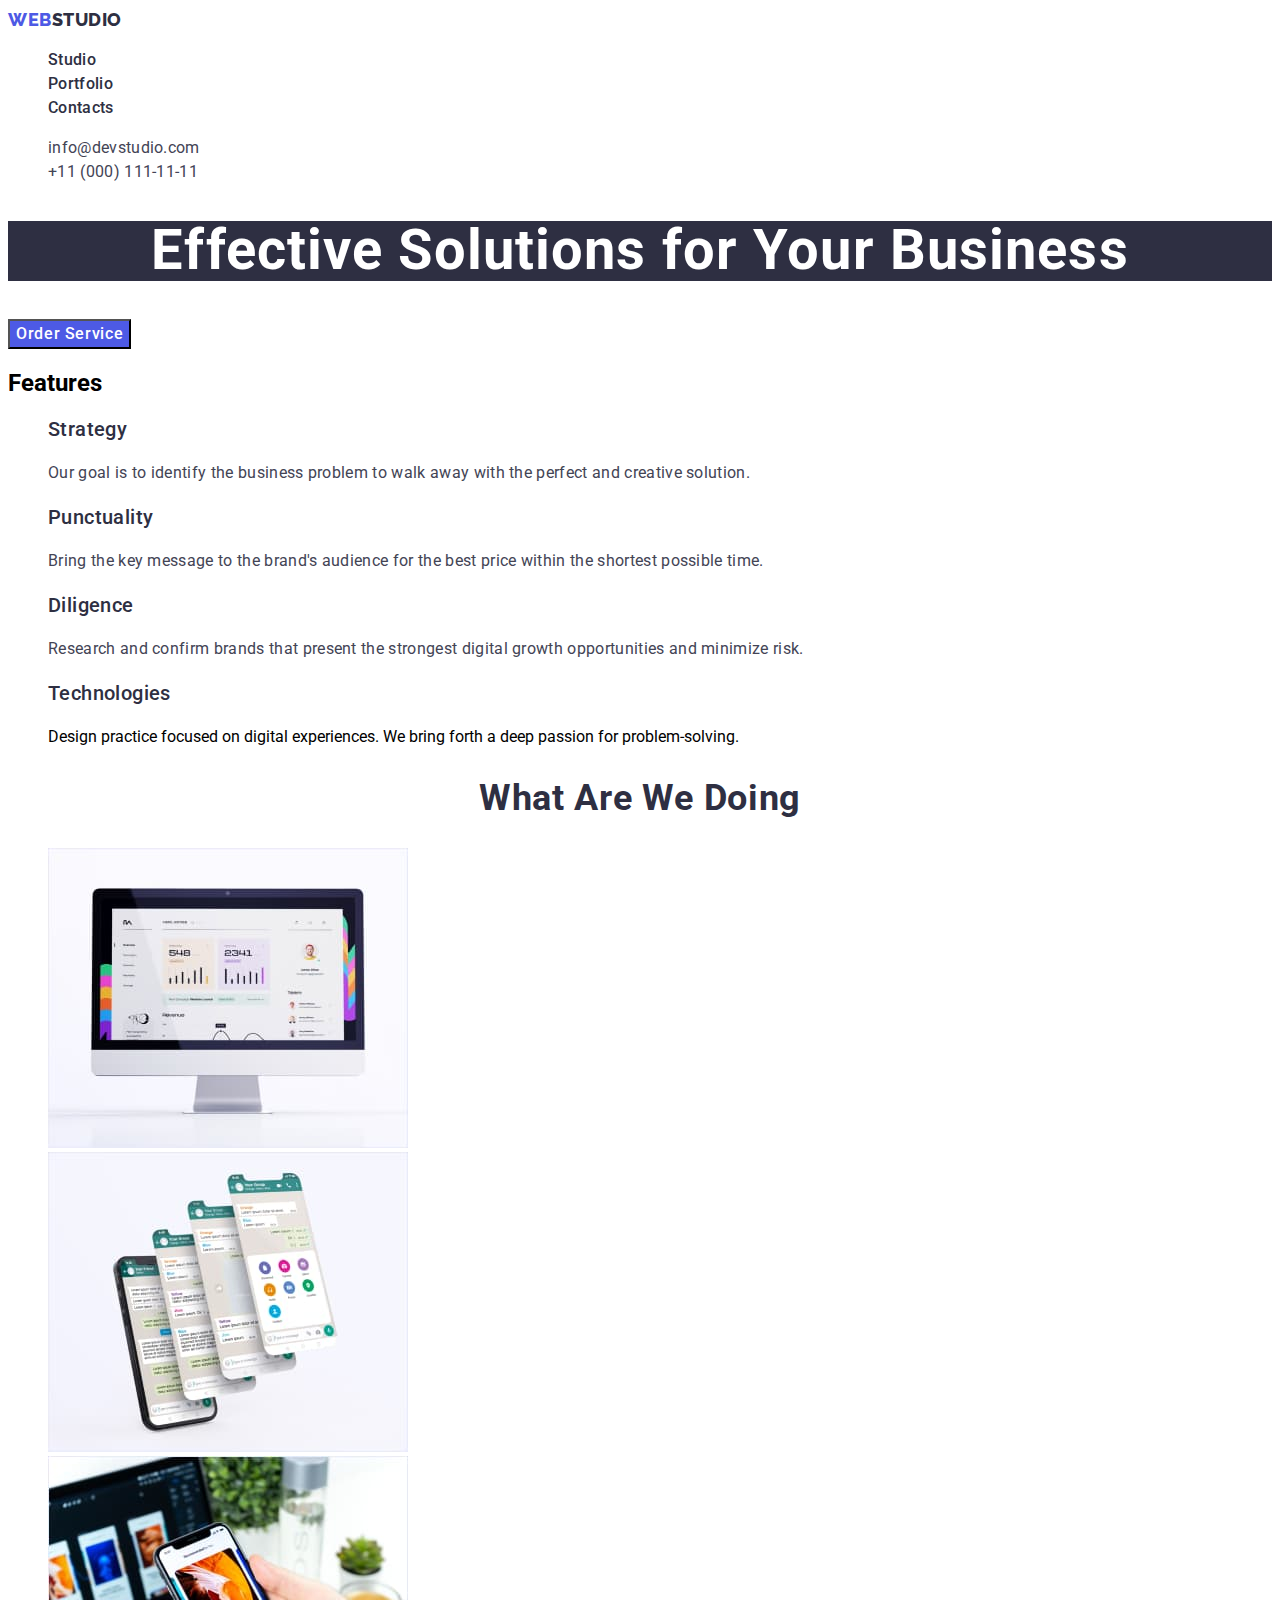
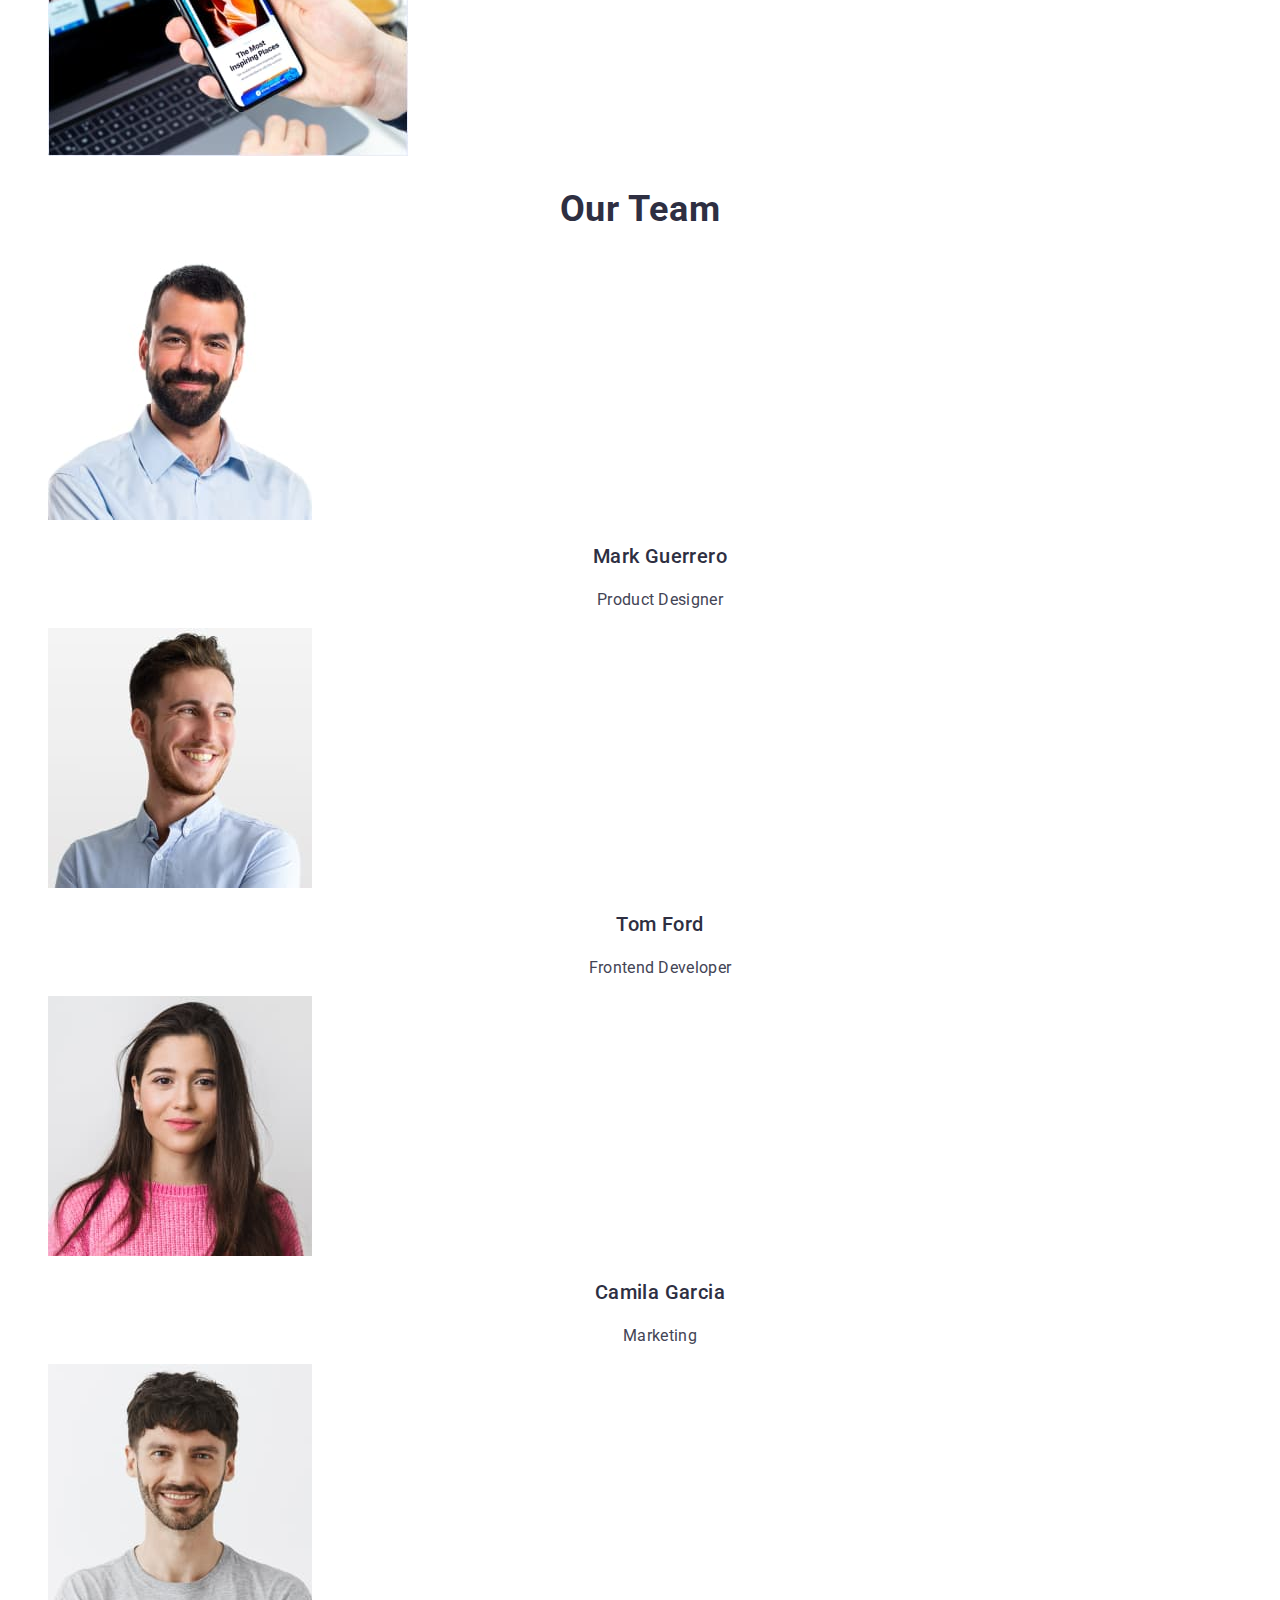
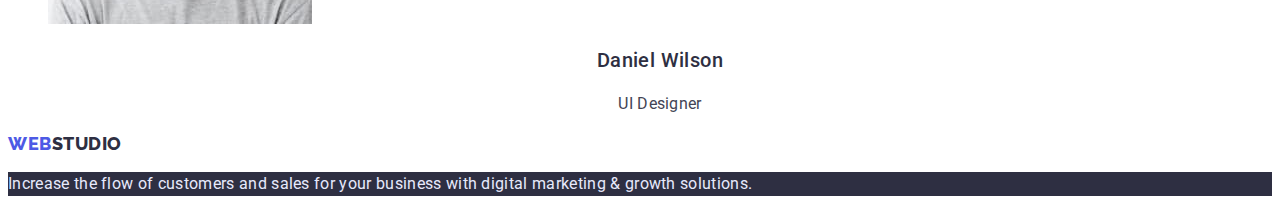
<file: index.html>
<!DOCTYPE html>
<html lang="en">
  <head>
    <meta charset="UTF-8" />
    <meta http-equiv="X-UA-Compatible" content="IE=edge" />
    <meta name="viewport" content="width=device-width, initial-scale=1.0" />
    <title>Document</title>
    <link rel="preconnect" href="https://fonts.googleapis.com" />
    <link rel="preconnect" href="https://fonts.gstatic.com" crossorigin />
    <link
      href="https://fonts.googleapis.com/css2?family=Roboto:wght@400;500;700&display=swap"
      rel="stylesheet"
    />
    <link rel="preconnect" href="https://fonts.googleapis.com" />
    <link rel="preconnect" href="https://fonts.gstatic.com" crossorigin />
    <link
      href="https://fonts.googleapis.com/css2?family=Raleway:wght@800&display=swap"
      rel="stylesheet"
    />
    <link rel="stylesheet" href="./css/styles.css" />
  </head>
  <body>
    <!-- Header -->
    <header class="top-header">
      <nav class="main-nav">
        <a class="link logo-first-part" href="./index.html"
          >Web<span class="logo-second-part">studio</span></a
        >
        <ul class="list menu">
          <li class="menu-item">
            <a class="link menu-link" href="./index.html">Studio</a>
          </li>
          <li class="menu-item">
            <a class="link menu-link" href="./portfolio.html">Portfolio</a>
          </li>
          <li class="menu-item">
            <a class="link menu-link" href="">Contacts</a>
          </li>
        </ul>
      </nav>
      <address>
        <ul class="list">
          <li>
            <a class="contact-mail link" href="mailto:info@devstudio.com"
              >info@devstudio.com
            </a>
          </li>
          <li>
            <a class="contact-phone-number link" href="tel:+110001111111"
              >+11 (000) 111-11-11</a
            >
          </li>
        </ul>
      </address>
    </header>
    <!-- Main Part -->

    <section class="hero">
      <h1 class="hero-title">
        <span class="hero-top">Effective Solutions</span>
        <span class="hero-foot">for Your Business</span>
      </h1>
      <button class="order-botton" type="button">Order Service</button>
    </section>
    <main>
      <!-- About -->
      <section>
        <h2>Features</h2>
        <ul class="list">
          <li>
            <h3 class="feature-title">Strategy</h3>
            <span class="feature-item"
              >Our goal is to identify the business problem to walk away with
              the perfect and creative solution.</span
            >
          </li>
          <li>
            <h3 class="feature-title">Punctuality</h3>
            <span class="feature-item"
              >Bring the key message to the brand's audience for the best price
              within the shortest possible time.</span
            >
          </li>
          <li>
            <h3 class="feature-title">Diligence</h3>
            <span class="feature-item"
              >Research and confirm brands that present the strongest digital
              growth opportunities and minimize risk.</span
            >
          </li>
          <li>
            <h3 class="feature-title">Technologies</h3>
            <span class="feature-item"></span> Design practice focused on
            digital experiences. We bring forth a deep passion for
            problem-solving.
          </li>
        </ul>
      </section>
      <!-- What we are doing -->
      <section class="services-section">
        <h2 class="services-title">What are we doing</h2>
        <ul class="list">
          <li class="services-list">
            <img
              class="services-img"
              src="./images/img1.jpg"
              alt="Computer"
              width="360"
            />
          </li>
          <li class="services-list">
            <img
              class="services-img"
              src="./images/img2.jpg"
              alt="Smartphone"
              width="360"
            />
          </li>
          <li class="services-list">
            <img
              class="services-img"
              src="./images/img3.jpg"
              alt="Laptop and Smartphone"
              width="360"
            />
          </li>
        </ul>
      </section>
      <!-- Team -->
      <section class="team-section">
        <h2 class="team-title">Our Team</h2>
        <ul class="list">
          <li class="team-list">
            <img
              class="team-img"
              src="./images/teamcard1.jpg"
              alt="First Teammate"
              width="264"
            />
            <h3 class="team-name">Mark Guerrero</h3>
            <p class="team-trade">Product Designer</p>
          </li>
          <li class="team-list">
            <img
              class="team-img"
              src="./images/teamcard2.jpg"
              alt="Second Teammate"
              width="264"
            />
            <h3 class="team-name">Tom Ford</h3>
            <p class="team-trade">Frontend Developer</p>
          </li>
          <li class="team-list">
            <img
              class="team-img"
              src="./images/teamcard3.jpg"
              alt="Third Teammate"
              width="264"
            />
            <h3 class="team-name">Camila Garcia</h3>
            <p class="team-trade">Marketing</p>
          </li>
          <li class="team-list">
            <img
              class="team-img"
              src="./images/teamcard4.jpg"
              alt="Fourth Teammate"
              width="264"
            />
            <h3 class="team-name">Daniel Wilson</h3>
            <p class="team-trade">UI Designer</p>
          </li>
        </ul>
      </section>
    </main>

    <!-- Footer -->

    <footer>
      <a class="link logo-first-part" href="./index.html"
        >Web<span class="logo-second-part">studio</span></a>
      <p class="footer-text">
        Increase the flow of customers and sales for your business with digital
        marketing & growth solutions.
      </p>
    </footer>
  </body>
</html>
</file>
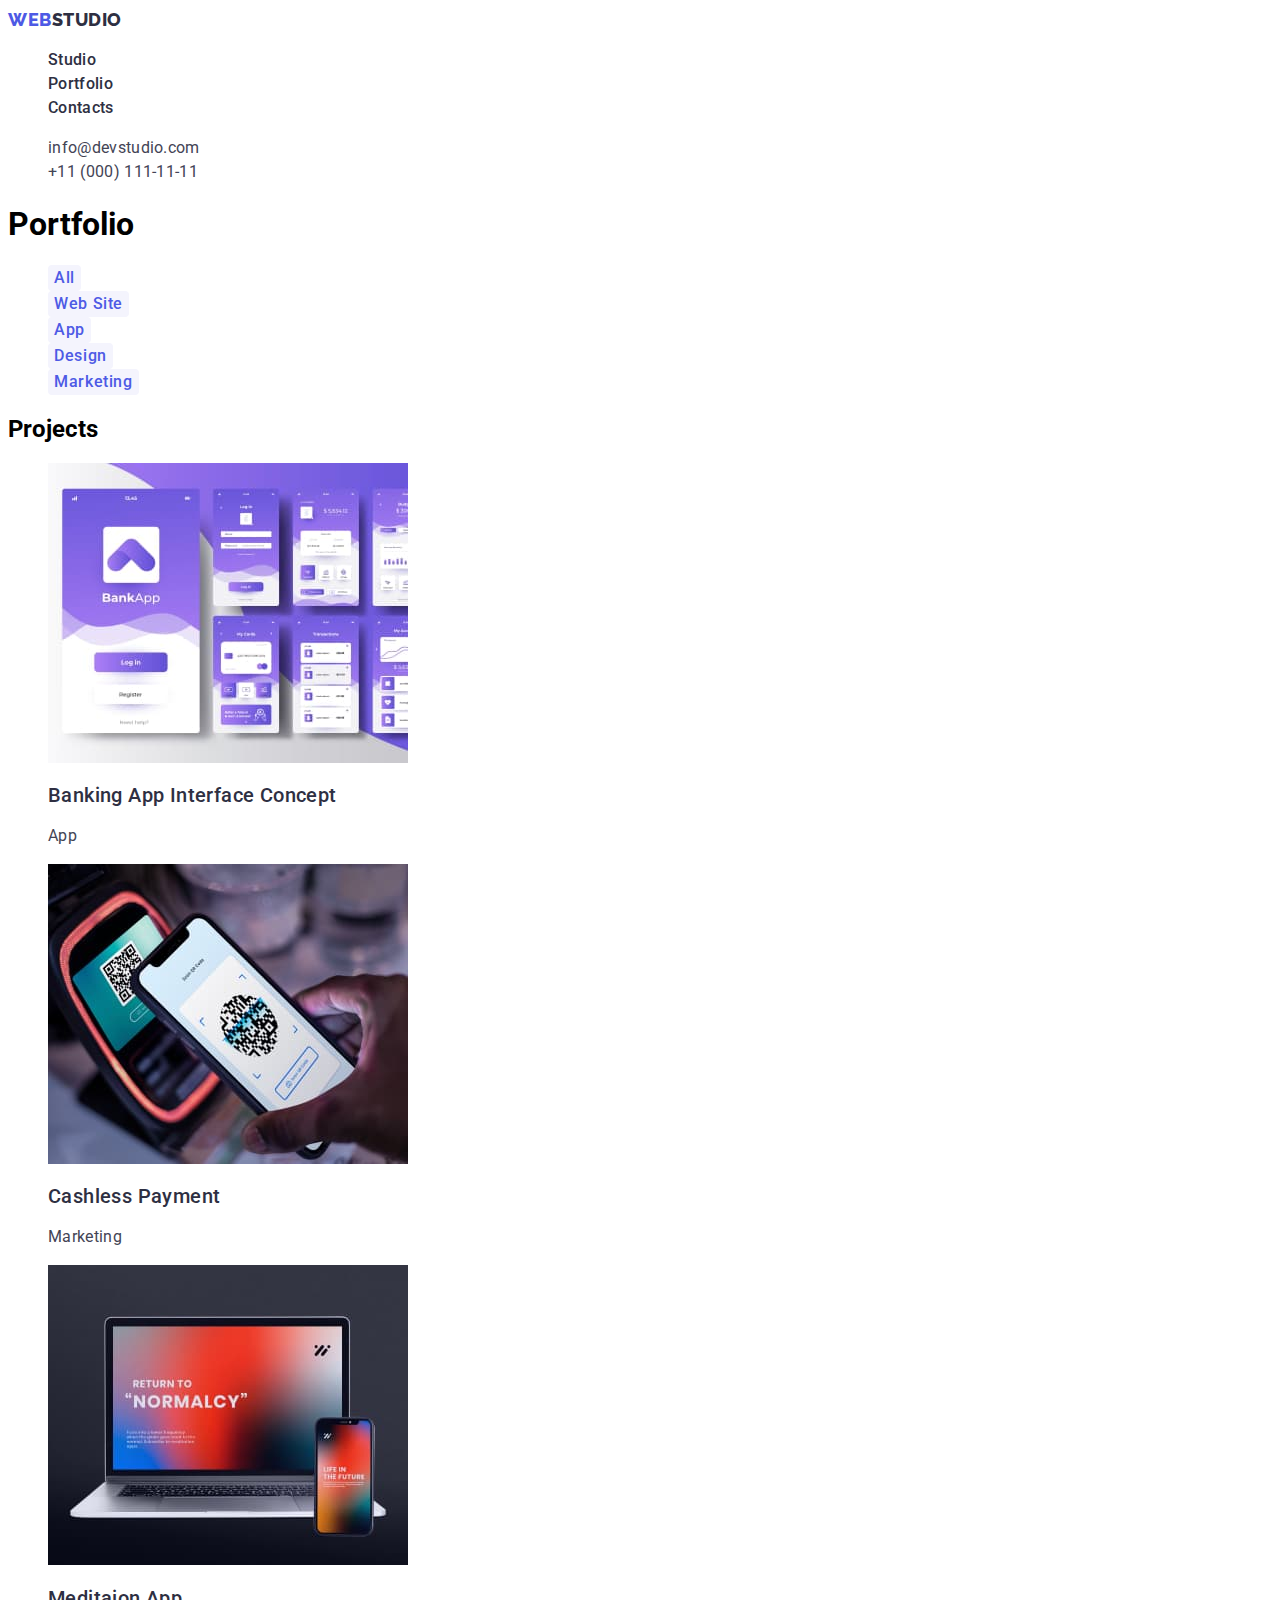
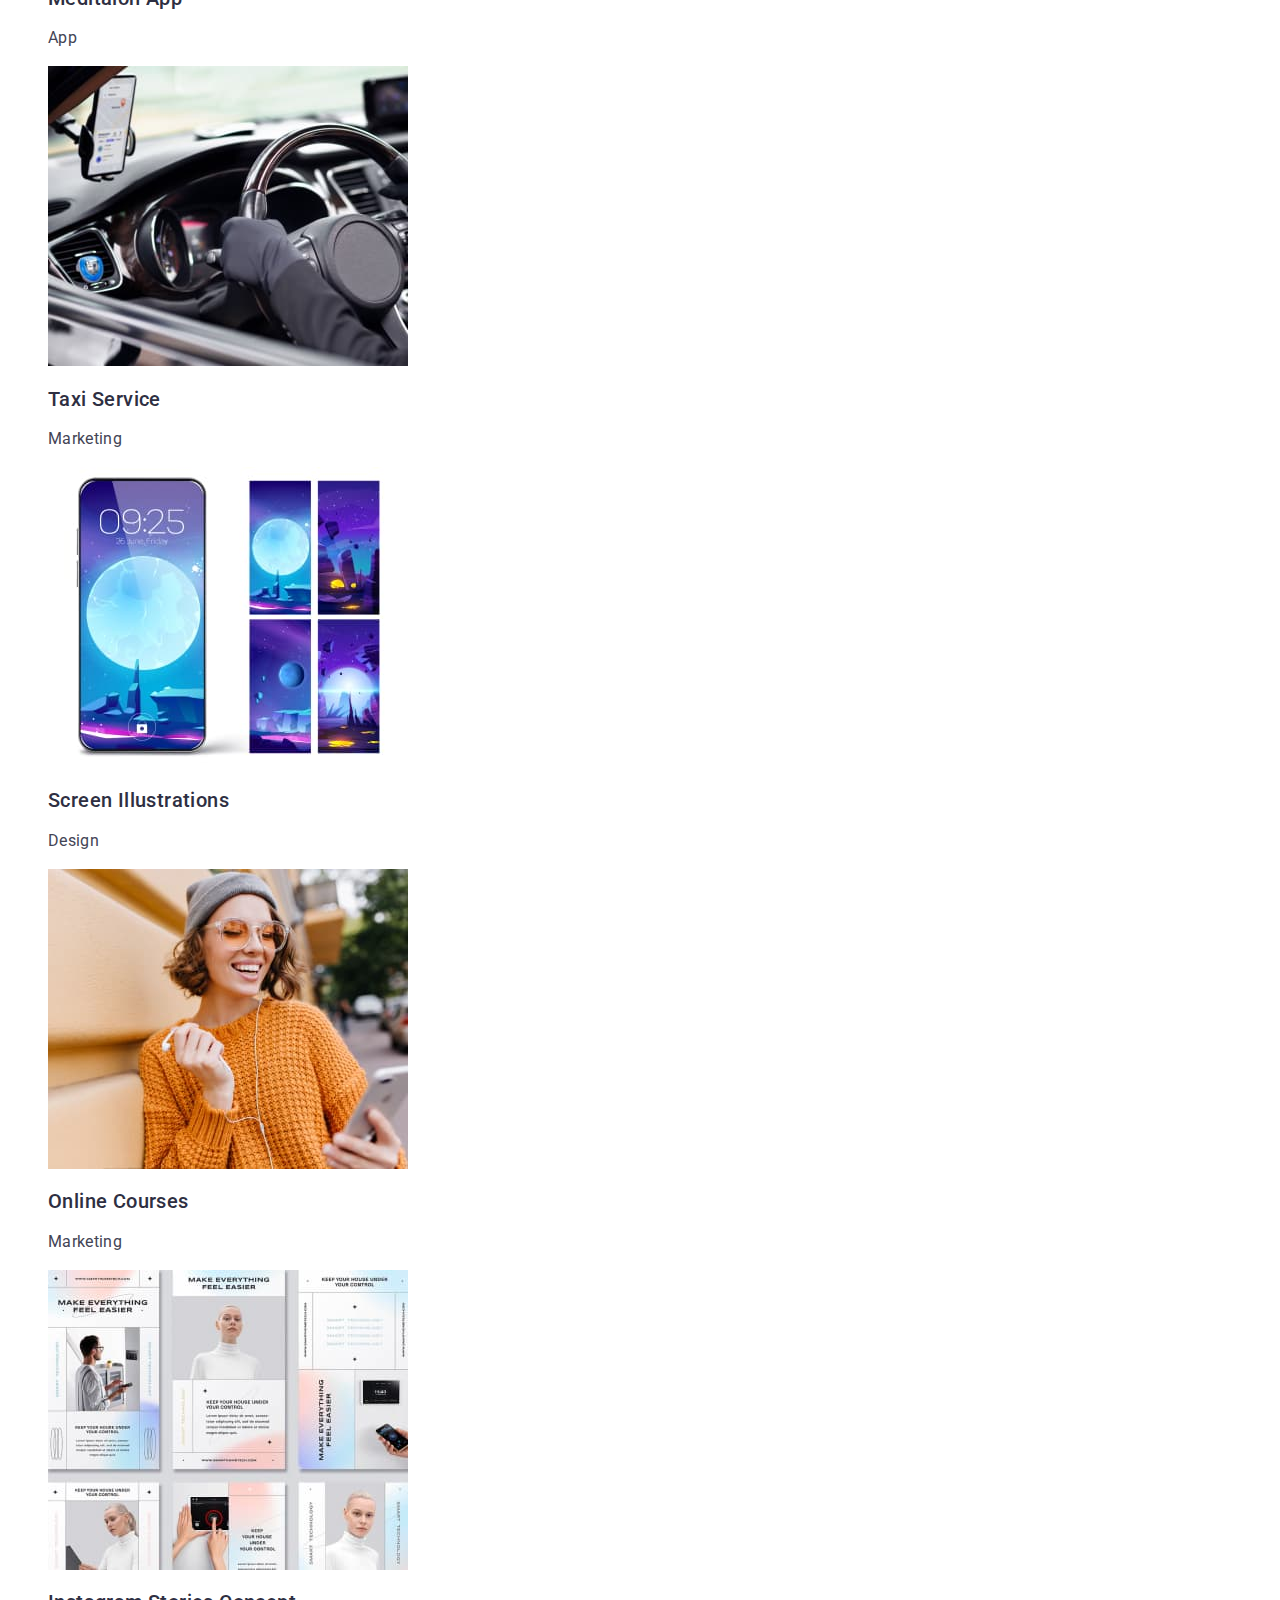
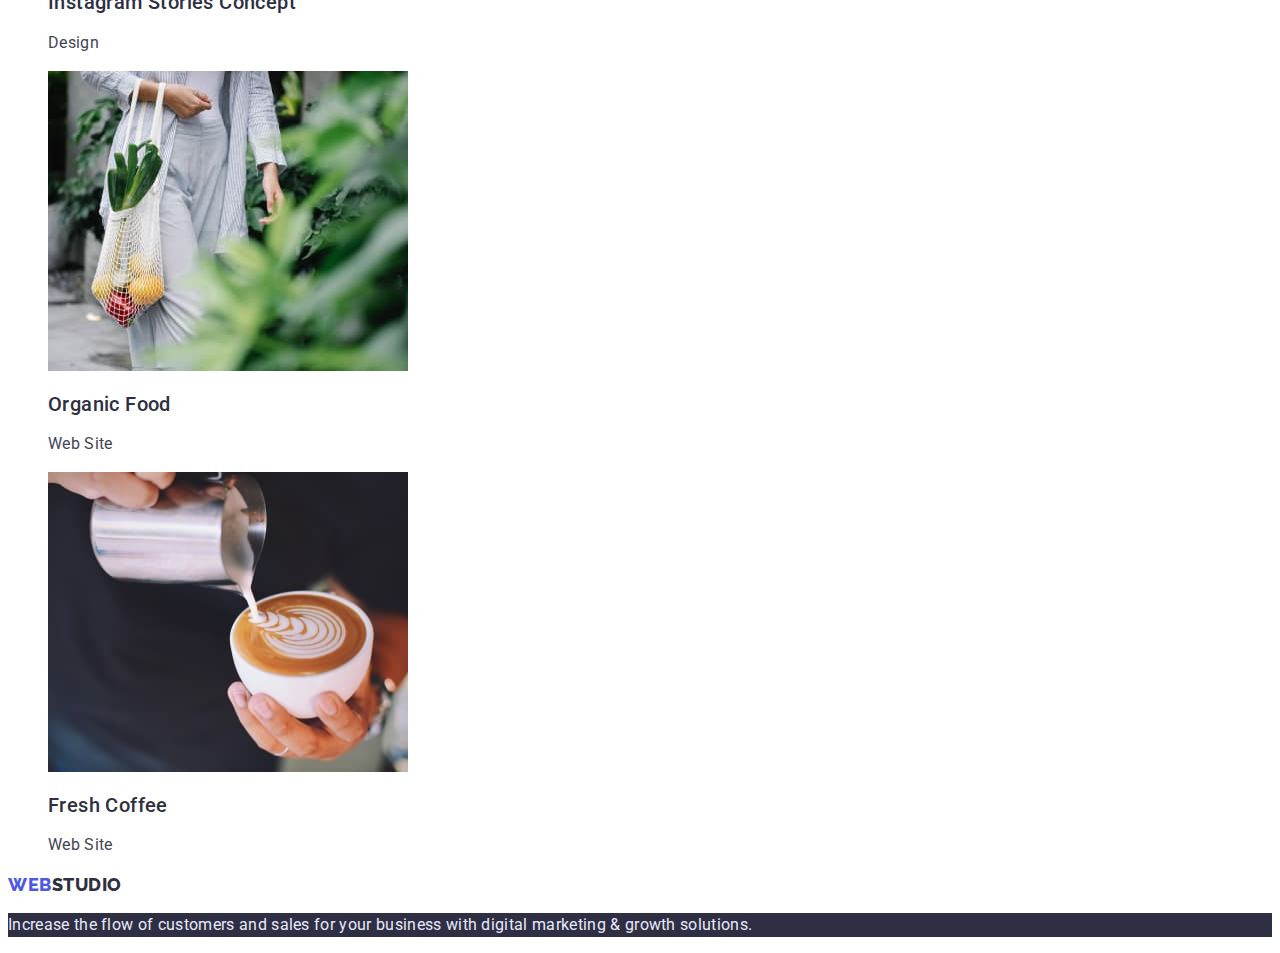
<file: portfolio.html>
<!DOCTYPE html>
<html lang="en">
  <head>
    <meta charset="UTF-8" />
    <meta http-equiv="X-UA-Compatible" content="IE=edge" />
    <meta name="viewport" content="width=device-width, initial-scale=1.0" />
    <title>Document</title>
    <link rel="preconnect" href="https://fonts.googleapis.com" />
    <link rel="preconnect" href="https://fonts.gstatic.com" crossorigin />
    <link
      href="https://fonts.googleapis.com/css2?family=Roboto:wght@400;500;700&display=swap"
      rel="stylesheet"
    />
    <link rel="preconnect" href="https://fonts.googleapis.com" />
    <link rel="preconnect" href="https://fonts.gstatic.com" crossorigin />
    <link
      href="https://fonts.googleapis.com/css2?family=Raleway:wght@800&display=swap"
      rel="stylesheet"
    />
    <link rel="stylesheet" href="./css/styles.css" />
  </head>
  <body>
    <!-- Header -->
    <header class="top-header">
      <nav class="main-nav">
        <a class="link logo-first-part" href="./index.html"
          >Web<span class="logo-second-part">studio</span></a
        >
        <ul class="list menu">
          <li class="menu-item">
            <a class="link menu-link" href="/index.html">Studio</a>
          </li>
          <li class="menu-item">
            <a class="link menu-link" href="./portfolio.html">Portfolio</a>
          </li>
          <li class="menu-item">
            <a class="link menu-link" href="">Contacts</a>
          </li>
        </ul>
      </nav>
      <address>
        <ul class="list">
          <li>
            <a class="contact-mail link" href="mailto:info@devstudio.com"
              >info@devstudio.com
            </a>
          </li>
          <li>
            <a class="contact-phone-number link" href="tel:+110001111111"
              >+11 (000) 111-11-11</a
            >
          </li>
        </ul>
      </address>
    </header>
    <!-- Main Part -->
    <main>
      <!-- Filter Button -->
      <section>
        <h1>Portfolio</h1>

        <ul class="list">
          <li><button class="filter-button" type="button">All</button></li>
          <li><button class="filter-button" type="button">Web Site</button></li>
          <li><button class="filter-button" type="button">App</button></li>
          <li><button class="filter-button" type="button">Design</button></li>
          <li>
            <button class="filter-button" type="button">Marketing</button>
          </li>
        </ul>

        <!-- Projects -->

        <h2>Projects</h2>
        <ul class="list">
          <li>
            <a class="link" href=""
              ><img
                src="./images/img-1.jpg"
                alt="Banking app"
                width="360"
                height="300"
              />
              <h2 class="project-title">Banking App Interface Concept</h2>
              <p class="project-type">App</p></a
            >
          </li>
          <li>
            <a class="link" href=""
              ><img
                src="./images/img-2.jpg"
                alt="Cashless app"
                width="360"
                height="300"
              />
              <h2 class="project-title">Cashless Payment</h2>
              <p class="project-type">Marketing</p></a
            >
          </li>
          <li>
            <a class="link" href=""
              ><img
                src="./images/img-3.jpg"
                alt="Maditation app on compuer and smartphone"
                width="360"
                height="300"
              />
              <h2 class="project-title">Meditaion App</h2>
              <p class="project-type">App</p></a
            >
          </li>
          <li>
            <a class="link" href=""
              ><img
                src="./images/img-4.jpg"
                alt="Car whith taxi app on the smartphone"
                width="360"
                height="300"
              />
              <h2 class="project-title">Taxi Service</h2>
              <p class="project-type">Marketing</p></a
            >
          </li>
          <li>
            <a class="link" href=""
              ><img
                src="./images/img-5.jpg"
                alt="Screen pictures"
                width="360"
                height="300"
              />
              <h2 class="project-title">Screen Illustrations</h2>
              <p class="project-type">Design</p></a
            >
          </li>
          <li>
            <a class="link" href=""
              ><img
                src="./images/img-6.jpg"
                alt="Girl on walk"
                width="360"
                height="300"
              />
              <h2 class="project-title">Online Courses</h2>
              <p class="project-type">Marketing</p></a
            >
          </li>
          <li>
            <a class="link" href=""
              ><img
                src="./images/img-7.jpg"
                alt="Features"
                width="360"
                height="300"
              />
              <h2 class="project-title">Instagram Stories Concept</h2>
              <p class="project-type">Design</p></a
            >
          </li>
          <li>
            <a class="link" href=""
              ><img
                src="./images/img-8.jpg"
                alt="Bag with vegetables and fruits"
                width="360"
                height="300"
              />
              <h2 class="project-title">Organic Food</h2>
              <p class="project-type">Web Site</p></a
            >
          </li>
          <li>
            <a class="link" href=""
              ><img
                src="./images/img-9.jpg"
                alt="Cup of coffee"
                width="360"
                height="300"
              />
              <h2 class="project-title">Fresh Coffee</h2>
              <p class="project-type">Web Site</p></a
            >
          </li>
        </ul>
      </section>
    </main>
    <!-- Footer -->
    <footer>
      <a class="link logo-first-part" href="./index.html"
        >Web<span class="logo-second-part">studio</span></a
      >
      <p class="footer-text">
        Increase the flow of customers and sales for your business with digital
        marketing & growth solutions.
      </p>
    </footer>
  </body>
</html>
</file>
<file: css/styles.css>
:root {
  --primary-font: "Roboto", sans-serif;
  --secondary-font: "Raleway", sans-serif;
  --main-color: #2e2f42;
  --secondary-color: #434455;
  --accent-color: #ffffff;
}

.list {
  list-style: none;
}

.link {
  text-decoration: none;
  text-decoration: none;
  font-style: normal;

}

body {
  font-family: var(--primary-font);
}
/*============ Header ============ */

/* Header-left ========= */

.logo-first-part,
.logo-second-part {
  font-family: var(--secondary-font);
  font-weight: 800;
  font-size: 18px;
  line-height: 1.33;
  letter-spacing: 0.03em;
  text-transform: uppercase;
}

.logo-first-part {
  color: #4d5ae5;
}

.logo-second-part {
  color: var(--main-color);
}

.menu-link {
  font-weight: 500;
  font-size: 16px;
  line-height: 1.5;
  letter-spacing: 0.02em;

  color: var(--main-color);
}

.menu-link:focus,
.menu-link:hover {
  color: #404BBF;
}
/* ========== Header-right */

.contact-mail,
.contact-phone-number {
  
  font-size: 16px;
  line-height: 1.5;
  letter-spacing: 0.02em;

  color: var(--secondary-color);
}

/* ================= HERO ================ */

.hero-title {
  font-size: 56px;
  line-height: 1.07;
  text-align: center;
  letter-spacing: 0.02em;
  background-color: var(--main-color);

  color: var(--accent-color)
}

.order-botton {
  font-family: "Roboto", sans-serif;
  font-weight: 500;
  font-size: 16px;
  line-height: 1.5;
  display: flex;
  align-items: center;
  letter-spacing: 0.04em;
  background: #4D5AE5;
  color: var(--accent-color); 
}

.order-botton:hover,
.order-botton:focus {
  background-color: #404BBF;
}
/* =================== Features ================ */

.feature-title {
  font-weight: 500;
  font-size: 20px;
  line-height: 1.2;
  letter-spacing: 0.02em;

  color: var(--main-color);
}

.feature-item {
  font-size: 16px;
  line-height: 1.5;
  letter-spacing: 0.02em;
  color: var(--secondary-color);
}

/* ============== Services ============== */

.services-title {
  font-size: 36px;
  line-height: 1.11;
  text-align: center;
  letter-spacing: 0.02em;
  text-transform: capitalize;
  color: var(--main-color);
}

/* =================== TEAM ================== */

.team-title {
  font-size: 36px;
  line-height: 1.11;
  text-align: center;
  letter-spacing: 0.02em;
  text-transform: capitalize;
  color: var(--main-color);
}

.team-name {
  font-weight: 500;
  font-size: 20px;
  line-height: 1.2;
  text-align: center;
  letter-spacing: 0.02em;
  color: var(--main-color);
}

.team-trade {
  font-size: 16px;
  line-height: 1.5;
  text-align: center;
  letter-spacing: 0.02em;
  color: var(--secondary-color);
}

/* ===================== Footer ================ */

.footer-text {
  font-size: 16px;
  line-height: 1.5;
  letter-spacing: 0.02em;
  background-color: var(--main-color);
  
  color: #E7E9FC; 
}

/* +++++++++++++++++++ Portfolio +++++++++++++++++ */

.filter-button {
  background-color: #f4f4fd;
  border: 1px;
  border-radius: 4px;
  font-weight: 500;
  font-size: 16px;
  line-height: 1.5;
  display: flex;
  align-items: center;
  text-align: center;
  letter-spacing: 0.04em;
  color: #4d5ae5;
  cursor: pointer;
  font-family: inherit;
}

.filter-button:hover,
.filter-button:focus {
  background: #404bbf;
  color: var(--accent-color);
}

.project-title {
  font-weight: 500;
  font-size: 20px;
  line-height: 24px;
  letter-spacing: 0.02em;
  color: var(--main-color);
}

.project-type {
  font-size: 16px;
  line-height: 24px;
  letter-spacing: 0.02em;
  color: var(--secondary-color);
}
</file>
